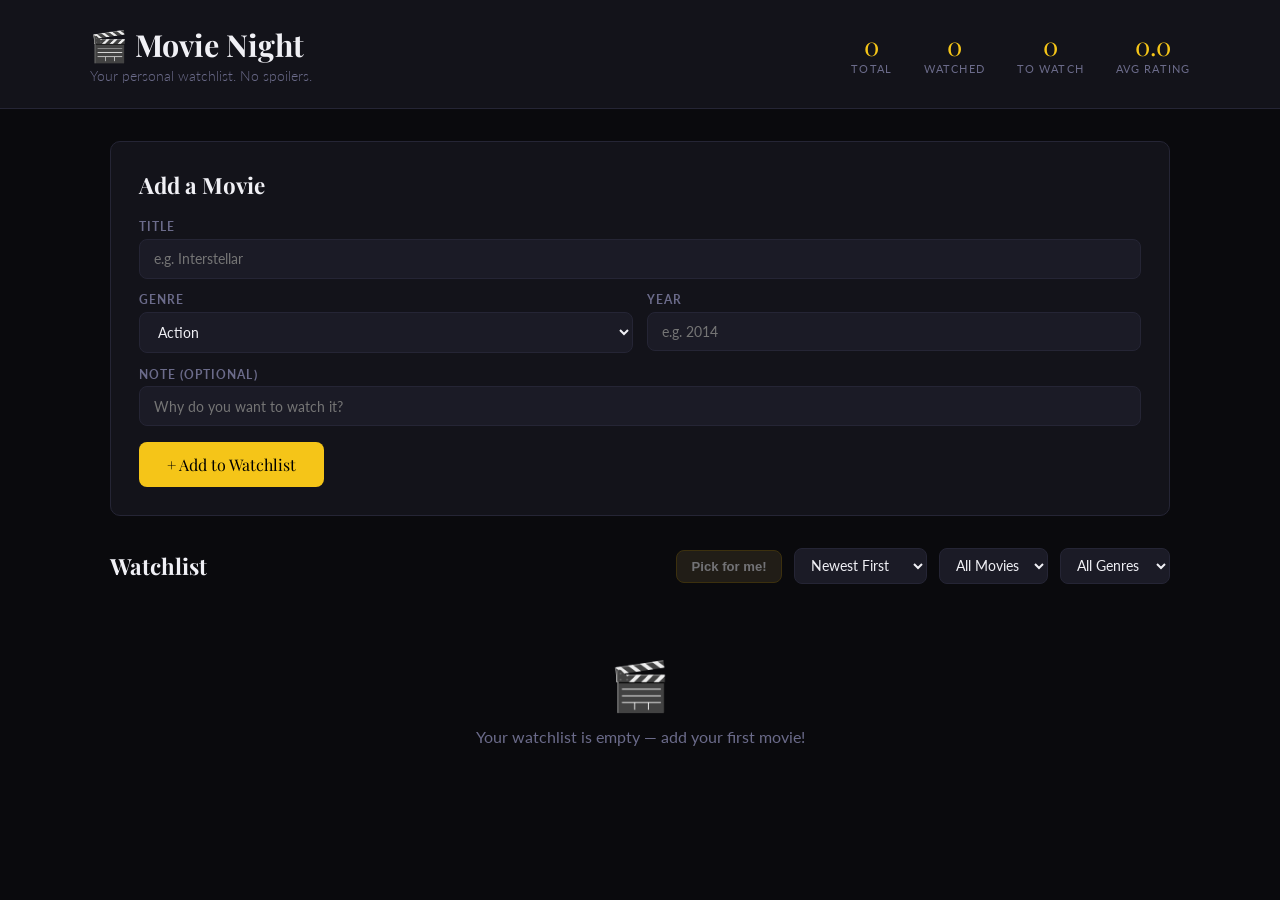
<file: index.html>
<!DOCTYPE html>
<html lang="en">
  <head>
    <meta charset="UTF-8" />
    <meta name="viewport" content="width=device-width, initial-scale=1.0" />
    <title>Movie Night</title>
    <link rel="preconnect" href="https://fonts.googleapis.com" />
    <link
      href="https://fonts.googleapis.com/css2?family=Playfair+Display:wght@700;900&family=Lato:wght@300;400;700&display=swap"
      rel="stylesheet"
    />
    <link rel="stylesheet" href="style.css" />
  </head>
  <body>

    <header>
      <div class="header-inner">
        <div class="brand">
          <h1>🎬 Movie Night</h1>
          <p class="tagline">Your personal watchlist. No spoilers.</p>
        </div>
        <div class="header-stats">
          <div class="stat">
            <span class="stat-num" id="total-count">0</span>
            <span class="stat-label">Total</span>
          </div>
          <div class="stat">
            <span class="stat-num" id="watched-count">0</span>
            <span class="stat-label">Watched</span>
          </div>
          <div class="stat">
            <span class="stat-num" id="unwatched-count">0</span>
            <span class="stat-label">To Watch</span>
          </div>
          <div class="stat">
            <span class="stat-num" id="avg-rating">0.0</span>
            <span class="stat-label">Avg Rating</span>
          </div>
        </div>
      </div>
    </header>

    <main>

      <!-- Add Movie Form -->
      <section class="form-section">
        <h2 class="section-title">Add a Movie</h2>
        <form id="add-movie-form">
          <div class="form-grid">
            <div class="field span-2">
              <label for="movie-title">Title</label>
              <input type="text" id="movie-title" placeholder="e.g. Interstellar" maxlength="60" required />
            </div>
            <div class="field">
              <label for="movie-genre">Genre</label>
              <select id="movie-genre">
                <option value="action">Action</option>
                <option value="comedy">Comedy</option>
                <option value="drama">Drama</option>
                <option value="horror">Horror</option>
                <option value="sci-fi">Sci-Fi</option>
                <option value="thriller">Thriller</option>
                <option value="animation">Animation</option>
                <option value="other">Other</option>
              </select>
            </div>
            <div class="field">
              <label for="movie-year">Year</label>
              <input type="number" id="movie-year" placeholder="e.g. 2014" min="1900" max="2099" />
            </div>
            <div class="field span-2">
              <label for="movie-note">Note (optional)</label>
              <input type="text" id="movie-note" placeholder="Why do you want to watch it?" maxlength="80" />
            </div>
          </div>
          <button type="submit" class="btn-add">+ Add to Watchlist</button>
        </form>
      </section>

      <!-- Watchlist -->
      <section class="list-section">
        <div class="list-controls">
          <h2 class="section-title">Watchlist</h2>
          <div class="controls-right">
            <button type="button" id="pick-random-btn" class="btn-pick-random">Pick for me!</button>
            <select id="sort-movies">
              <option value="newest">Newest First</option>
              <option value="oldest">Oldest First</option>
              <option value="title-az">Title A-Z</option>
              <option value="rating-high">Highest Rated</option>
            </select>
            <select id="filter-status">
              <option value="all">All Movies</option>
              <option value="unwatched">To Watch</option>
              <option value="watched">Watched</option>
            </select>
            <select id="filter-genre">
              <option value="all">All Genres</option>
              <option value="action">Action</option>
              <option value="comedy">Comedy</option>
              <option value="drama">Drama</option>
              <option value="horror">Horror</option>
              <option value="sci-fi">Sci-Fi</option>
              <option value="thriller">Thriller</option>
              <option value="animation">Animation</option>
              <option value="other">Other</option>
            </select>
          </div>
        </div>
        <div id="movie-grid"></div>
      </section>

    </main>

    <script src="./script.js" defer></script>
  </body>
</html>
</file>
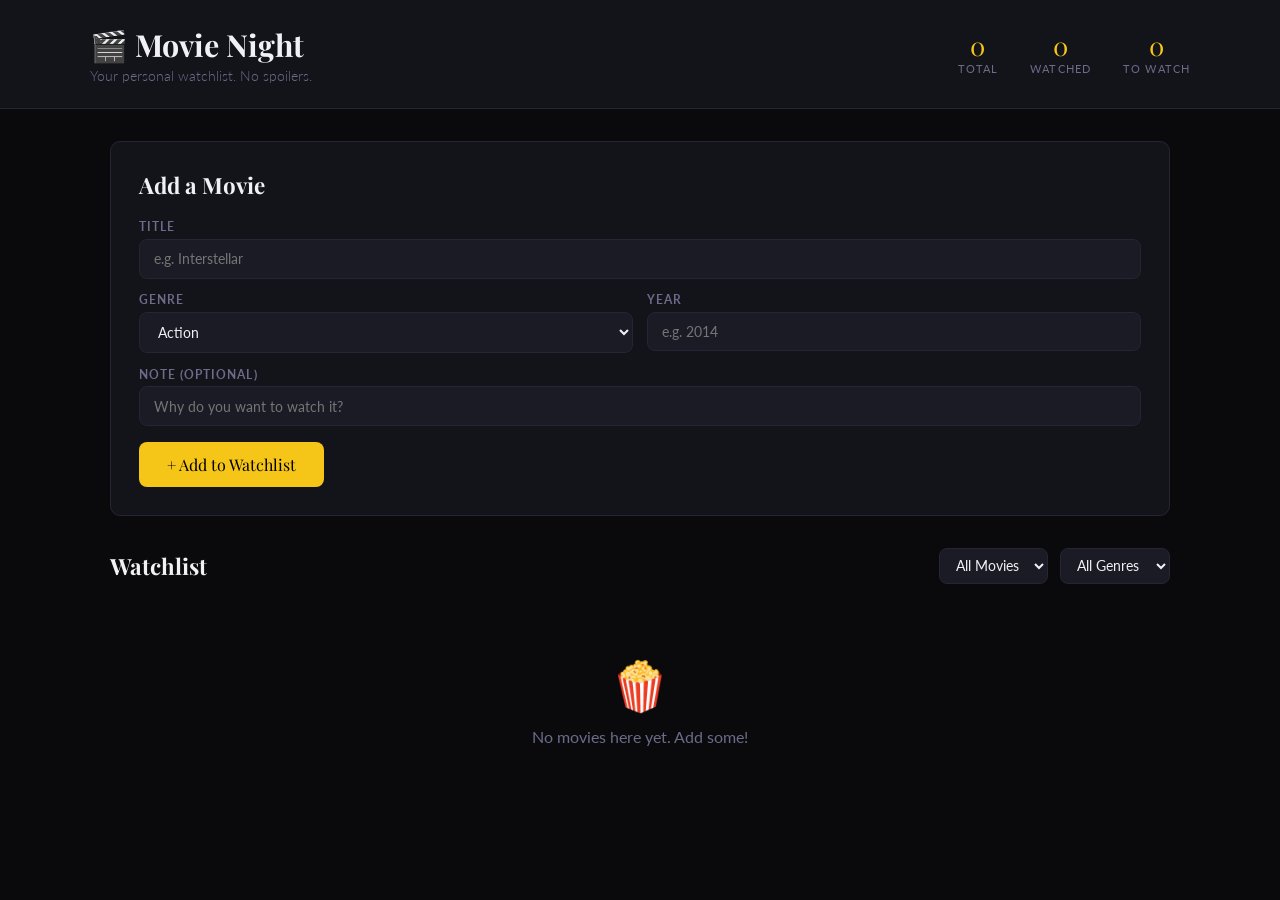
<file: movie-night/index.html>
<!DOCTYPE html>
<html lang="en">
  <head>
    <meta charset="UTF-8" />
    <meta name="viewport" content="width=device-width, initial-scale=1.0" />
    <title>Movie Night</title>
    <link rel="preconnect" href="https://fonts.googleapis.com" />
    <link
      href="https://fonts.googleapis.com/css2?family=Playfair+Display:wght@700;900&family=Lato:wght@300;400;700&display=swap"
      rel="stylesheet"
    />
    <link rel="stylesheet" href="style.css" />
  </head>
  <body>

    <header>
      <div class="header-inner">
        <div class="brand">
          <h1>🎬 Movie Night</h1>
          <p class="tagline">Your personal watchlist. No spoilers.</p>
        </div>
        <div class="header-stats">
          <div class="stat">
            <span class="stat-num" id="total-count">0</span>
            <span class="stat-label">Total</span>
          </div>
          <div class="stat">
            <span class="stat-num" id="watched-count">0</span>
            <span class="stat-label">Watched</span>
          </div>
          <div class="stat">
            <span class="stat-num" id="unwatched-count">0</span>
            <span class="stat-label">To Watch</span>
          </div>
        </div>
      </div>
    </header>

    <main>

      <!-- Add Movie Form -->
      <section class="form-section">
        <h2 class="section-title">Add a Movie</h2>
        <form id="add-movie-form">
          <div class="form-grid">
            <div class="field span-2">
              <label for="movie-title">Title</label>
              <input type="text" id="movie-title" placeholder="e.g. Interstellar" maxlength="60" required />
            </div>
            <div class="field">
              <label for="movie-genre">Genre</label>
              <select id="movie-genre">
                <option value="action">Action</option>
                <option value="comedy">Comedy</option>
                <option value="drama">Drama</option>
                <option value="horror">Horror</option>
                <option value="sci-fi">Sci-Fi</option>
                <option value="thriller">Thriller</option>
                <option value="animation">Animation</option>
                <option value="other">Other</option>
              </select>
            </div>
            <div class="field">
              <label for="movie-year">Year</label>
              <input type="number" id="movie-year" placeholder="e.g. 2014" min="1900" max="2099" />
            </div>
            <div class="field span-2">
              <label for="movie-note">Note (optional)</label>
              <input type="text" id="movie-note" placeholder="Why do you want to watch it?" maxlength="80" />
            </div>
          </div>
          <button type="submit" class="btn-add">+ Add to Watchlist</button>
        </form>
      </section>

      <!-- Watchlist -->
      <section class="list-section">
        <div class="list-controls">
          <h2 class="section-title">Watchlist</h2>
          <div class="controls-right">
            <select id="filter-status">
              <option value="all">All Movies</option>
              <option value="unwatched">To Watch</option>
              <option value="watched">Watched</option>
            </select>
            <select id="filter-genre">
              <option value="all">All Genres</option>
              <option value="action">Action</option>
              <option value="comedy">Comedy</option>
              <option value="drama">Drama</option>
              <option value="horror">Horror</option>
              <option value="sci-fi">Sci-Fi</option>
              <option value="thriller">Thriller</option>
              <option value="animation">Animation</option>
              <option value="other">Other</option>
            </select>
          </div>
        </div>
        <div id="movie-grid"></div>
      </section>

    </main>

    <script src="./script.js" defer></script>
  </body>
</html>
</file>
<file: style.css>
/* =============================================
   MOVIE NIGHT — Stylesheet
   ============================================= */
/*Darsh Can access it*/
:root {
  --bg:        #0a0a0d;
  --surface:   #13131a;
  --surface2:  #1b1b26;
  --border:    #252535;
  --gold:      #f5c518;
  --gold-dim:  #7a6010;
  --red:       #e63946;
  --text:      #f0f0f5;
  --muted:     #6b6b8a;
  --radius:    10px;
}
 
*, *::before, *::after {
  box-sizing: border-box;
  margin: 0;
  padding: 0;
}
 
body {
  font-family: 'Lato', sans-serif;
  background: var(--bg);
  color: var(--text);
  min-height: 100vh;
}
 
/* ── Header ─────────────────────────────────── */
header {
  background: var(--surface);
  border-bottom: 1px solid var(--border);
  padding: 1.5rem 2rem;
  position: sticky;
  top: 0;
  z-index: 100;
}
 
.header-inner {
  max-width: 1100px;
  margin: 0 auto;
  display: flex;
  justify-content: space-between;
  align-items: center;
  gap: 2rem;
  flex-wrap: wrap;
}
 
h1 {
  font-family: 'Playfair Display', serif;
  font-size: 1.9rem;
  color: var(--text);
}
 
.tagline {
  color: var(--muted);
  font-size: 0.85rem;
  font-weight: 300;
  margin-top: 0.2rem;
}
 
.header-stats {
  display: flex;
  gap: 2rem;
}
 
.stat {
  text-align: center;
}
 
.stat-num {
  display: block;
  font-family: 'Playfair Display', serif;
  font-size: 1.6rem;
  color: var(--gold);
  line-height: 1;
}
 
.stat-label {
  font-size: 0.7rem;
  text-transform: uppercase;
  letter-spacing: 0.1em;
  color: var(--muted);
  margin-top: 0.2rem;
  display: block;
}
 
/* ── Main Layout ───────────────────────────── */
main {
  max-width: 1100px;
  margin: 2rem auto;
  padding: 0 1.25rem;
}
 
/* ── Section Titles ─────────────────────────── */
.section-title {
  font-family: 'Playfair Display', serif;
  font-size: 1.4rem;
  color: var(--text);
  margin-bottom: 1.25rem;
}
 
/* ── Form Section ───────────────────────────── */
.form-section {
  background: var(--surface);
  border: 1px solid var(--border);
  border-radius: var(--radius);
  padding: 1.75rem;
  margin-bottom: 2rem;
}
 
.form-grid {
  display: grid;
  grid-template-columns: 1fr 1fr;
  gap: 0.9rem;
  margin-bottom: 1rem;
}
 
.span-2 { grid-column: span 2; }
 
.field label {
  display: block;
  font-size: 0.72rem;
  font-weight: 700;
  text-transform: uppercase;
  letter-spacing: 0.09em;
  color: var(--muted);
  margin-bottom: 0.35rem;
}
 
input[type="text"],
input[type="number"],
select {
  display: block;
  width: 100%;
  padding: 0.65rem 0.85rem;
  background: var(--surface2);
  border: 1px solid var(--border);
  border-radius: 8px;
  color: var(--text);
  font-family: inherit;
  font-size: 0.9rem;
  transition: border-color 0.15s;
}
 
input:focus, select:focus {
  outline: none;
  border-color: var(--gold);
}
 
.btn-add {
  background: var(--gold);
  color: #000;
  border: none;
  padding: 0.75rem 1.75rem;
  border-radius: 8px;
  font-family: 'Playfair Display', serif;
  font-size: 1rem;
  cursor: pointer;
  transition: opacity 0.15s, transform 0.1s;
}
 
.btn-add:hover {
  opacity: 0.85;
  transform: translateY(-1px);
}
 
/* ── List Controls ───────────────────────────── */
.list-controls {
  display: flex;
  justify-content: space-between;
  align-items: center;
  margin-bottom: 1.5rem;
  flex-wrap: wrap;
  gap: 1rem;
}
 
.list-controls .section-title { margin-bottom: 0; }
 
.controls-right {
  display: flex;
  gap: 0.75rem;
  align-items: center;
  flex-wrap: wrap;
}
 
.controls-right select {
  width: auto;
  padding: 0.5rem 0.75rem;
  font-size: 0.85rem;
}

.btn-pick-random {
  border: 1px solid var(--gold-dim);
  background: color-mix(in srgb, var(--gold) 16%, var(--surface2));
  color: var(--text);
  padding: 0.5rem 0.9rem;
  border-radius: 8px;
  font-size: 0.82rem;
  font-weight: 700;
  cursor: pointer;
  transition: transform 0.12s, border-color 0.15s, background 0.15s;
}

.btn-pick-random:hover:enabled {
  transform: translateY(-1px);
  border-color: var(--gold);
  background: color-mix(in srgb, var(--gold) 26%, var(--surface2));
}

.btn-pick-random:disabled {
  opacity: 0.45;
  cursor: not-allowed;
}
 
/* ── Movie Grid ──────────────────────────────── */
#movie-grid {
  display: grid;
  grid-template-columns: repeat(auto-fill, minmax(260px, 1fr));
  gap: 1.25rem;
}
 
/* ── Movie Card ──────────────────────────────── */
.movie-card {
  --genre-color: var(--border);
  background: var(--surface);
  border: 1px solid var(--border);
  box-shadow: inset 0 4px 0 var(--genre-color);
  border-radius: var(--radius);
  overflow: hidden;
  display: flex;
  flex-direction: column;
  transition: transform 0.15s, border-color 0.15s;
}

.movie-card.genre-action { --genre-color: #e63946; }
.movie-card.genre-comedy { --genre-color: #f5c518; }
.movie-card.genre-horror { --genre-color: #7b2cbf; }
.movie-card.genre-sci-fi { --genre-color: #3a86ff; }
.movie-card.genre-drama { --genre-color: #2a9d8f; }
 
.movie-card:hover {
  transform: translateY(-3px);
  border-color: var(--gold-dim);
}

.movie-card.picked {
  border-color: var(--gold);
  box-shadow: inset 0 4px 0 var(--genre-color), 0 0 0 2px color-mix(in srgb, var(--gold) 35%, transparent);
}
 
.movie-card.watched {
  opacity: 0.65;
}
 
.movie-poster {
  height: 140px;
  background: linear-gradient(135deg, color-mix(in srgb, var(--genre-color) 30%, var(--surface2)), var(--surface2));
  display: flex;
  align-items: center;
  justify-content: center;
  font-size: 3rem;
  border-bottom: 1px solid var(--border);
  position: relative;
}
 
.movie-genre-tag {
  position: absolute;
  bottom: 0.5rem;
  right: 0.5rem;
  font-size: 0.68rem;
  text-transform: uppercase;
  letter-spacing: 0.08em;
  background: rgba(0,0,0,0.7);
  color: var(--gold);
  padding: 0.2rem 0.5rem;
  border-radius: 4px;
}
 
.movie-body {
  padding: 1rem;
  flex: 1;
  display: flex;
  flex-direction: column;
  gap: 0.5rem;
}
 
.movie-title {
  font-family: 'Playfair Display', serif;
  font-size: 1rem;
  font-weight: 700;
  line-height: 1.3;
}
 
.movie-year {
  font-size: 0.78rem;
  color: var(--muted);
}
 
.movie-note {
  font-size: 0.82rem;
  color: var(--muted);
  font-style: italic;
  line-height: 1.4;
  flex: 1;
}
 
/* ── Star Rating ─────────────────────────────── */
/*
  Stars appear to be rendering but users are reporting the rating
  doesn't look right — they can't really tell what score a movie has.
*/
.star-rating {
  display: flex;
  gap: 3px;
  margin: 0.25rem 0;
}
 
.star {
  font-size: 1.1rem;
  cursor: pointer;
  transition: transform 0.1s;
  color: var(--gold-dim);   /* BUG: matches card background — stars are invisible */
}
 
.star.filled {
  color: var(--gold);   /* BUG: same as unfilled — filled stars look identical */
}
 
.star:hover {
  transform: scale(1.2);
}
 
/* ── Card Footer ─────────────────────────────── */
.movie-footer {
  padding: 0.75rem 1rem;
  border-top: 1px solid var(--border);
  display: flex;
  justify-content: space-between;
  align-items: center;
}
 
.watch-btn {
  font-size: 0.78rem;
  padding: 0.3rem 0.7rem;
  border-radius: 20px;
  border: 1px solid var(--border);
  background: none;
  color: var(--muted);
  cursor: pointer;
  font-family: inherit;
  transition: all 0.15s;
}
 
.watch-btn:hover,
.watch-btn.active {
  background: var(--gold);
  border-color: var(--gold);
  color: #000;
}
 
.delete-btn {
  background: none;
  border: none;
  color: var(--muted);
  cursor: pointer;
  font-size: 0.85rem;
  padding: 0.2rem 0.4rem;
  border-radius: 4px;
  transition: color 0.15s;
}
 
.delete-btn:hover {
  transform: scale(1.2);
  color: var(--red);
}
 
/* ── Empty State ─────────────────────────────── */
.empty-state {
  grid-column: 1 / -1;
  text-align: center;
  padding: 3rem;
  color: var(--muted);
  font-size: 1rem;
}
 
.empty-state .big-icon {
  font-size: 3rem;
  display: block;
  margin-bottom: 0.75rem;
}
 
/* FEAT-05: Inline Editing Styles */
.edit-input {
  width: 100%;
  background: var(--surface2);
  border: 1px solid var(--gold-dim);
  color: var(--text);
  padding: 4px 8px;
  border-radius: 4px;
  font-family: inherit;
  margin-bottom: 5px;
}
 
.edit-actions {
  display: flex;
  gap: 5px;
  margin-top: 10px;
}
 
.btn-save {
  background: var(--gold);
  color: #000;
  border: none;
  padding: 4px 10px;
  border-radius: 4px;
  cursor: pointer;
  font-size: 0.75rem;
  font-weight: 700;
}
/* need to commit rq*/
.btn-cancel {
  background: none;
  border: 1px solid var(--muted);
  color: var(--muted);
  padding: 4px 10px;
  border-radius: 4px;
  cursor: pointer;
  font-size: 0.75rem;
}
</file>
<file: movie-night/style.css>
/* =============================================
   MOVIE NIGHT — Stylesheet
   ============================================= */
/*Darsh Can access it*/
:root {
  --bg:        #0a0a0d;
  --surface:   #13131a;
  --surface2:  #1b1b26;
  --border:    #252535;
  --gold:      #f5c518;
  --gold-dim:  #7a6010;
  --red:       #e63946;
  --text:      #f0f0f5;
  --muted:     #6b6b8a;
  --radius:    10px;
}

*, *::before, *::after {
  box-sizing: border-box;
  margin: 0;
  padding: 0;
}

body {
  font-family: 'Lato', sans-serif;
  background: var(--bg);
  color: var(--text);
  min-height: 100vh;
}

/* ── Header ─────────────────────────────────── */
header {
  background: var(--surface);
  border-bottom: 1px solid var(--border);
  padding: 1.5rem 2rem;
  position: sticky;
  top: 0;
  z-index: 100;
}

.header-inner {
  max-width: 1100px;
  margin: 0 auto;
  display: flex;
  justify-content: space-between;
  align-items: center;
  gap: 2rem;
  flex-wrap: wrap;
}

h1 {
  font-family: 'Playfair Display', serif;
  font-size: 1.9rem;
  color: var(--text);
}

.tagline {
  color: var(--muted);
  font-size: 0.85rem;
  font-weight: 300;
  margin-top: 0.2rem;
}

.header-stats {
  display: flex;
  gap: 2rem;
}

.stat {
  text-align: center;
}

.stat-num {
  display: block;
  font-family: 'Playfair Display', serif;
  font-size: 1.6rem;
  color: var(--gold);
  line-height: 1;
}

.stat-label {
  font-size: 0.7rem;
  text-transform: uppercase;
  letter-spacing: 0.1em;
  color: var(--muted);
  margin-top: 0.2rem;
  display: block;
}

/* ── Main Layout ───────────────────────────── */
main {
  max-width: 1100px;
  margin: 2rem auto;
  padding: 0 1.25rem;
}

/* ── Section Titles ─────────────────────────── */
.section-title {
  font-family: 'Playfair Display', serif;
  font-size: 1.4rem;
  color: var(--text);
  margin-bottom: 1.25rem;
}

/* ── Form Section ───────────────────────────── */
.form-section {
  background: var(--surface);
  border: 1px solid var(--border);
  border-radius: var(--radius);
  padding: 1.75rem;
  margin-bottom: 2rem;
}

.form-grid {
  display: grid;
  grid-template-columns: 1fr 1fr;
  gap: 0.9rem;
  margin-bottom: 1rem;
}

.span-2 { grid-column: span 2; }

.field label {
  display: block;
  font-size: 0.72rem;
  font-weight: 700;
  text-transform: uppercase;
  letter-spacing: 0.09em;
  color: var(--muted);
  margin-bottom: 0.35rem;
}

input[type="text"],
input[type="number"],
select {
  display: block;
  width: 100%;
  padding: 0.65rem 0.85rem;
  background: var(--surface2);
  border: 1px solid var(--border);
  border-radius: 8px;
  color: var(--text);
  font-family: inherit;
  font-size: 0.9rem;
  transition: border-color 0.15s;
}

input:focus, select:focus {
  outline: none;
  border-color: var(--gold);
}

.btn-add {
  background: var(--gold);
  color: #000;
  border: none;
  padding: 0.75rem 1.75rem;
  border-radius: 8px;
  font-family: 'Playfair Display', serif;
  font-size: 1rem;
  cursor: pointer;
  transition: opacity 0.15s, transform 0.1s;
}

.btn-add:hover {
  opacity: 0.85;
  transform: translateY(-1px);
}

/* ── List Controls ───────────────────────────── */
.list-controls {
  display: flex;
  justify-content: space-between;
  align-items: center;
  margin-bottom: 1.5rem;
  flex-wrap: wrap;
  gap: 1rem;
}

.list-controls .section-title { margin-bottom: 0; }

.controls-right {
  display: flex;
  gap: 0.75rem;
}

.controls-right select {
  width: auto;
  padding: 0.5rem 0.75rem;
  font-size: 0.85rem;
}

/* ── Movie Grid ──────────────────────────────── */
#movie-grid {
  display: grid;
  grid-template-columns: repeat(auto-fill, minmax(260px, 1fr));
  gap: 1.25rem;
}

/* ── Movie Card ──────────────────────────────── */
.movie-card {
  background: var(--surface);
  border: 1px solid var(--border);
  border-radius: var(--radius);
  overflow: hidden;
  display: flex;
  flex-direction: column;
  transition: transform 0.15s, border-color 0.15s;
}

.movie-card:hover {
  transform: translateY(-3px);
  border-color: var(--gold-dim);
}

.movie-card.watched {
  opacity: 0.65;
}

.movie-poster {
  height: 140px;
  background: var(--surface2);
  display: flex;
  align-items: center;
  justify-content: center;
  font-size: 3rem;
  border-bottom: 1px solid var(--border);
  position: relative;
}

.movie-genre-tag {
  position: absolute;
  bottom: 0.5rem;
  right: 0.5rem;
  font-size: 0.68rem;
  text-transform: uppercase;
  letter-spacing: 0.08em;
  background: rgba(0,0,0,0.7);
  color: var(--gold);
  padding: 0.2rem 0.5rem;
  border-radius: 4px;
}

.movie-body {
  padding: 1rem;
  flex: 1;
  display: flex;
  flex-direction: column;
  gap: 0.5rem;
}

.movie-title {
  font-family: 'Playfair Display', serif;
  font-size: 1rem;
  font-weight: 700;
  line-height: 1.3;
}

.movie-year {
  font-size: 0.78rem;
  color: var(--muted);
}

.movie-note {
  font-size: 0.82rem;
  color: var(--muted);
  font-style: italic;
  line-height: 1.4;
  flex: 1;
}

/* ── Star Rating ─────────────────────────────── */
/*
  Stars appear to be rendering but users are reporting the rating
  doesn't look right — they can't really tell what score a movie has.
*/
.star-rating {
  display: flex;
  gap: 3px;
  margin: 0.25rem 0;
}

.star {
  font-size: 1.1rem;
  cursor: pointer;
  transition: transform 0.1s;
  color: var(--gold-dim);   /* BUG: matches card background — stars are invisible */
}

.star.filled {
  color: var(--gold);   /* BUG: same as unfilled — filled stars look identical */
}

.star:hover {
  transform: scale(1.2);
}

/* ── Card Footer ─────────────────────────────── */
.movie-footer {
  padding: 0.75rem 1rem;
  border-top: 1px solid var(--border);
  display: flex;
  justify-content: space-between;
  align-items: center;
}

.watch-btn {
  font-size: 0.78rem;
  padding: 0.3rem 0.7rem;
  border-radius: 20px;
  border: 1px solid var(--border);
  background: none;
  color: var(--muted);
  cursor: pointer;
  font-family: inherit;
  transition: all 0.15s;
}

.watch-btn:hover,
.watch-btn.active {
  background: var(--gold);
  border-color: var(--gold);
  color: #000;
}

.delete-btn {
  background: none;
  border: none;
  color: var(--muted);
  cursor: pointer;
  font-size: 0.95rem;
  padding: 0.2rem 0.4rem;
  border-radius: 4px;
  transition: color 0.15s;
}

.delete-btn:hover { color: var(--red); }

/* ── Empty State ─────────────────────────────── */
.empty-state {
  grid-column: 1 / -1;
  text-align: center;
  padding: 3rem;
  color: var(--muted);
  font-size: 1rem;
}

.empty-state .big-icon {
  font-size: 3rem;
  display: block;
  margin-bottom: 0.75rem;
}
</file>
